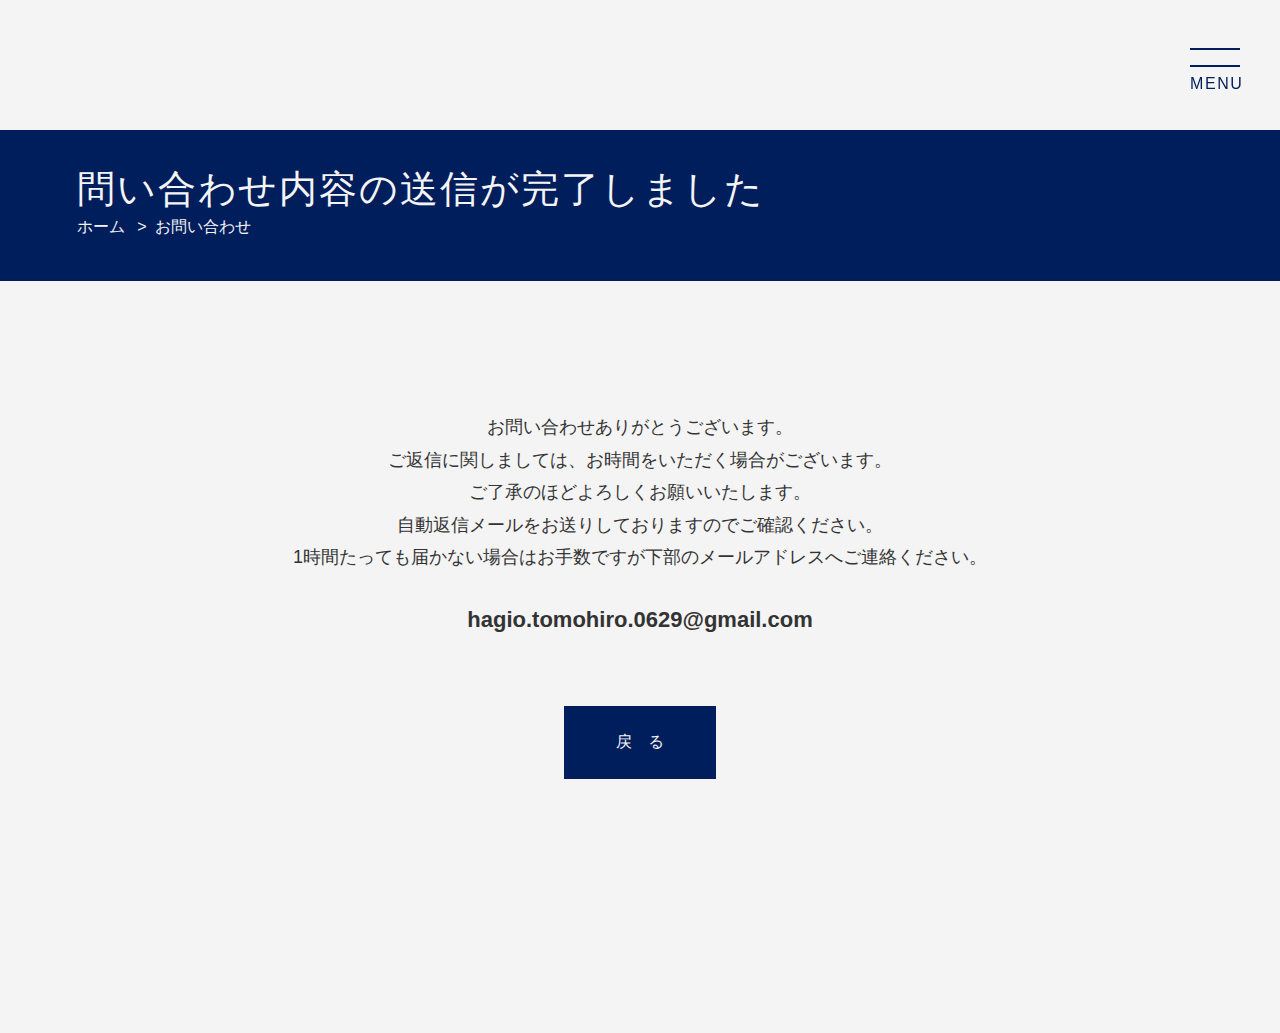
<file: complete.html>
<!DOCTYPE html>
<html lang="ja">

<head>
  <meta charset="UTF-8">
  <meta name="viewport" content="width=device-width, initial-scale=1.0">
  <title>問い合わせ内容の送信が完了しました</title>
  <link rel="stylesheet" href="css/style.css">
  <!-- Googl font -->
  <link rel="preconnect" href="https://fonts.googleapis.com">
  <link rel="preconnect" href="https://fonts.gstatic.com" crossorigin>
  <link href="https://fonts.googleapis.com/css2?family=Oswald:wght@600&display=swap" rel="stylesheet">
</head>

<body>

  <header>
    <!-- ハンバーガーメニュー -->
    <div class="hamburger">
      <span class="hamburger__line"></span>
      <span class="hamburger__line"></span>
      <span class="hamburger__text">MENU</span>
    </div>
    <!-- /.hamburger -->
    <nav class="gnav">
      <ul class="gnav__list">
        <li class="gnav__item">
          <a class="gnav__link" href="index.html">HOME</a>
        </li>
        <li class="gnav__item">
          <a class="gnav__link" href="index.html#works">WORKS</a>
        </li>
        <li class="gnav__item">
          <a class="gnav__link" href="index.html#skill">SKILL</a>
        </li>
        <li class="gnav__item">
          <a class="gnav__link" href="index.html#about">ABOUT</a>
        </li>
        <li class="gnav__item">
          <a class="gnav__link" href="index.html#contact">CONTACT</a>
        </li>
      </ul>
    </nav>
  </header>
  <!-- header end -->

  <div class="top">
    <h1 class="top__title complete-title">問い合わせ内容の送信が完了しました</h1>
    <!-- パンくずリスト -->
    <nav aria-label="Breadcrumb">
      <ol class="breadcrumb complete-breadcrumb">
        <li class="breadcrumb__item">
          <a href="index.html" class="breadcrumb__link">ホーム</a>
        </li>
        <li class="breadcrumb__item">
          お問い合わせ
        </li>
      </ol>
    </nav>
  </div>
  <!-- /.top -->

  <main class="container complete">
    <p class="complete__text">
      お問い合わせありがとうございます。<br>
      ご返信に関しましては、お時間をいただく場合がございます。<br>
      ご了承のほどよろしくお願いいたします。<br>
      自動返信メールをお送りしておりますのでご確認ください。<br>
      1時間たっても届かない場合はお手数ですが下部のメールアドレスへご連絡ください。
    </p>
    <a class="complete__access" href="mailto:hagio.tomohiro.0629@gmail.com">hagio.tomohiro.0629@gmail.com</a>
    <button class="complete__button" onclick="location.href='index.html'">戻　る</button>
  </main>

  <!-- footer start -->
  <footer class="footer open">
    <p class="footer__copyright">&copy; 2024 Tomohiro hagio</p>
  </footer>
  <!-- footer end -->

  <script src="js/other.js"></script>
</body>

</html>
</file>
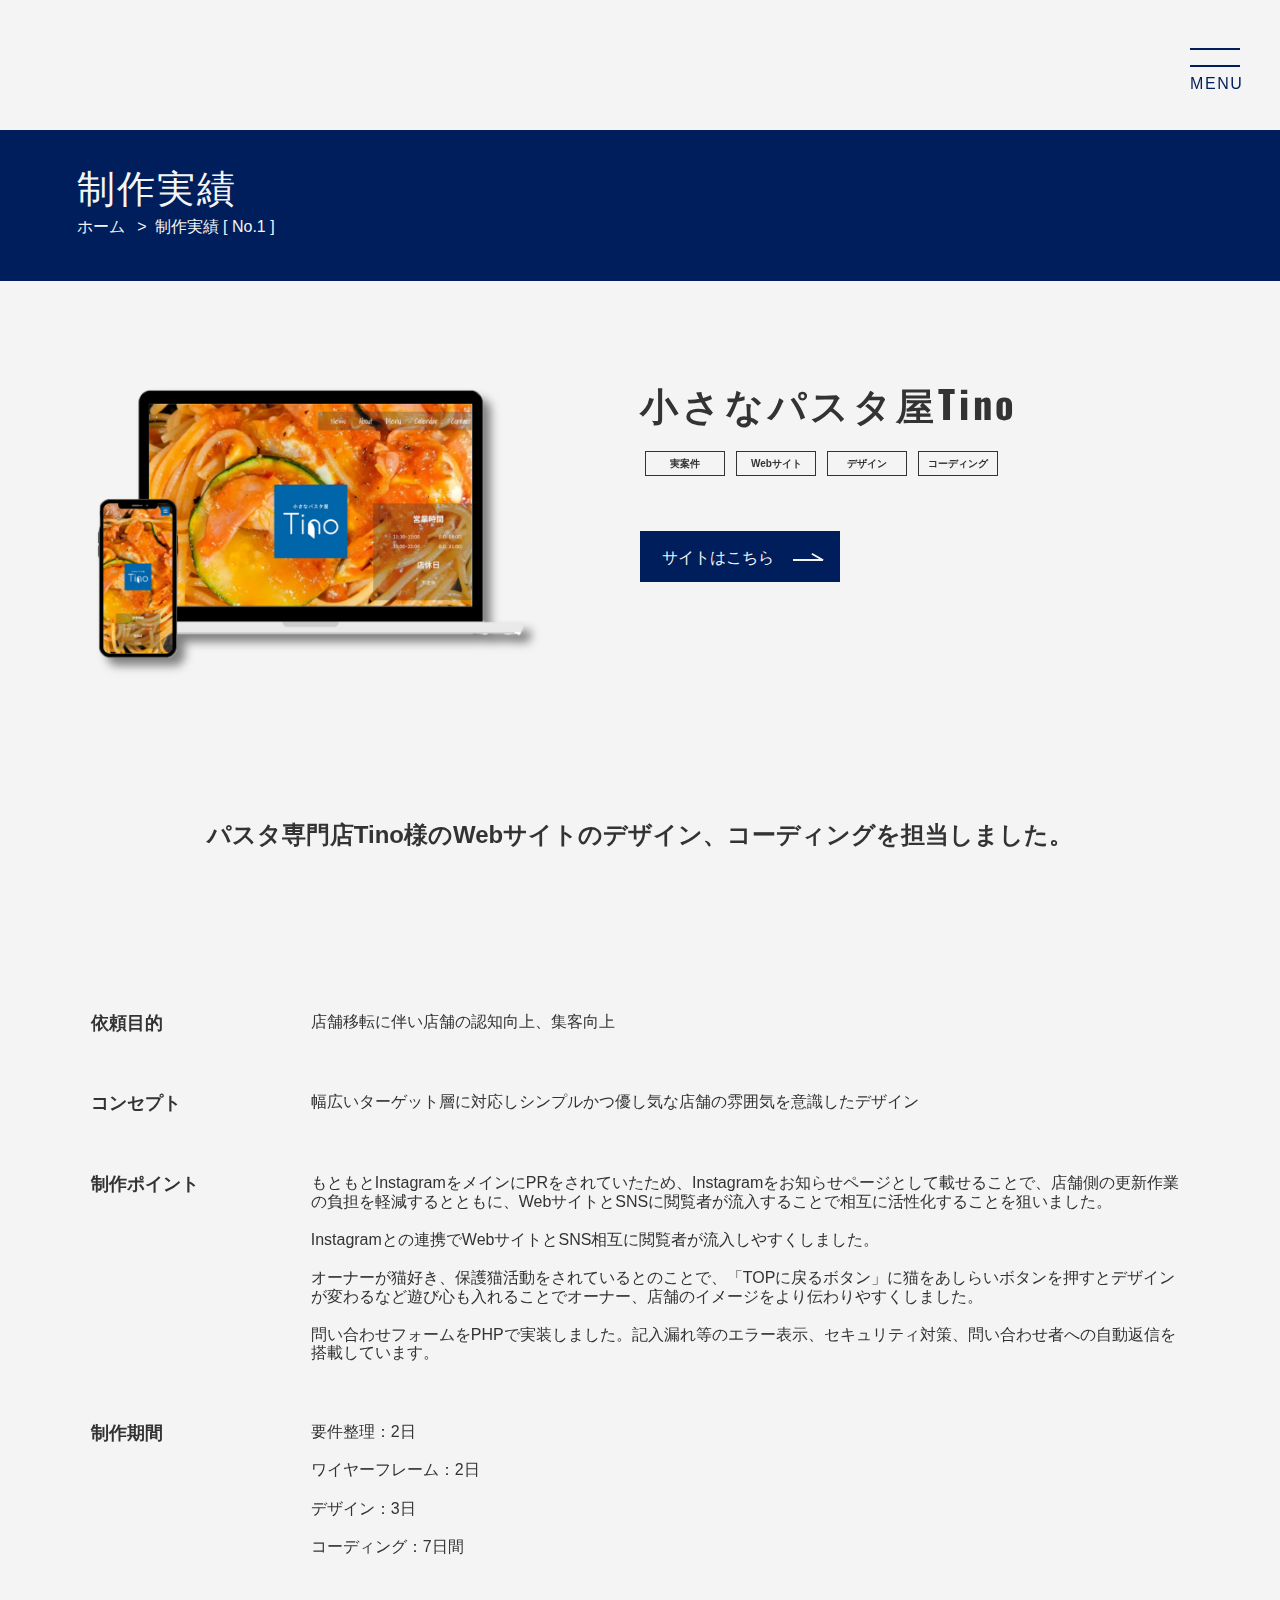
<file: sample-1.html>
<!DOCTYPE html>
<html lang="ja">

<head>
  <meta charset="UTF-8">
  <meta name="viewport" content="width=device-width, initial-scale=1.0">
  <meta name="description" content="萩尾智弘のポートフォリオサイト 制作実績 No.1">
  <title>制作実績 No.1 | Hagio Tomohiro's Portfolio</title>
  <link rel="stylesheet" href="css/style.css">
  <!-- Twitterカード -->
  <meta name="twitter:card" content="summary">
  <meta property="og:url" content="https://pilina-cs.com/sample-1.html">
  <meta property="og:title" content="Hagio Tomohiro's Portfolio">
  <meta property="og:description" content="萩尾智弘のポートフォリオサイト 制作物紹介 No.1">
  <!-- Googl font -->
  <link rel="preconnect" href="https://fonts.googleapis.com">
  <link rel="preconnect" href="https://fonts.gstatic.com" crossorigin>
  <link href="https://fonts.googleapis.com/css2?family=Oswald:wght@600&display=swap" rel="stylesheet">
</head>

<body>

  <header>
    <!-- ハンバーガーメニュー -->
    <div class="hamburger">
      <span class="hamburger__line"></span>
      <span class="hamburger__line"></span>
      <span class="hamburger__text">MENU</span>
    </div>
    <!-- /.hamburger -->
    <nav class="gnav">
      <ul class="gnav__list">
        <li class="gnav__item">
          <a class="gnav__link" href="index.html">HOME</a>
        </li>
        <li class="gnav__item">
          <a class="gnav__link" href="index.html#works">WORKS</a>
        </li>
        <li class="gnav__item">
          <a class="gnav__link" href="index.html#skill">SKILL</a>
        </li>
        <li class="gnav__item">
          <a class="gnav__link" href="index.html#about">ABOUT</a>
        </li>
        <li class="gnav__item">
          <a class="gnav__link" href="index.html#contact">CONTACT</a>
        </li>
      </ul>
    </nav>
  </header>
  <!-- header end -->

  <div class="top">
    <h1 class="top__title">制作実績</h1>
    <!-- パンくずリスト -->
    <nav aria-label="Breadcrumb">
      <ol class="breadcrumb">
        <li class="breadcrumb__item">
          <a href="index.html" class="breadcrumb__link">ホーム</a>
        </li>
        <li class="breadcrumb__item">
          制作実績 [ No.1 ]
        </li>
      </ol>
    </nav>
  </div>
  <!-- /.top -->

  <main class="container">
    <section class="description fadein">
      <img class="description__image" src="img/sample1.png" alt="小さなパスタ屋Tino">
      <div class="description__caption">
        <h2 class="description__title">小さなパスタ屋Tino</h2>
        <ul class="description__list works-card__list">
          <li class="works-card__item">実案件</li>
          <li class="works-card__item">Webサイト</li>
          <li class="works-card__item">デザイン</li>
          <li class="works-card__item">コーディング</li>
        </ul>
        <a class="description__link button" href="https://tino-pasta.com/" target="_blank">
          サイトはこちら
        </a>
      </div>
      <!-- /.description__caption -->
    </section>
    <section class="detail fadein">
      <h4 class="detail__heading">
        パスタ専門店Tino様の<wbr>Webサイトのデザイン、<wbr>コーディングを担当しました。
      </h4>
      <dl class="detail__contents">
        <dt class="detail__title">依頼目的</dt>
        <dd class="detail__text">店舗移転に伴い店舗の認知向上、集客向上</dd>
        <dt class="detail__title">コンセプト</dt>
        <dd class="detail__text">幅広いターゲット層に対応しシンプルかつ優し気な店舗の雰囲気を意識したデザイン</dd>
        <dt class="detail__title">制作ポイント</dt>
        <dd class="detail__text">
          <ul class="point">
            <li class="point__item">
              もともとInstagramをメインにPRをされていたため、Instagramをお知らせページとして載せることで、店舗側の更新作業の負担を軽減するとともに、WebサイトとSNSに閲覧者が流入することで相互に活性化することを狙いました。
            </li>
            <li class="point__item">Instagramとの連携でWebサイトとSNS相互に閲覧者が流入しやすくしました。</li>
            <li class="point__item">
              オーナーが猫好き、保護猫活動をされているとのことで、「TOPに戻るボタン」に猫をあしらいボタンを押すとデザインが変わるなど遊び心も入れることでオーナー、店舗のイメージをより伝わりやすくしました。</li>
            <li class="point__item">問い合わせフォームをPHPで実装しました。記入漏れ等のエラー表示、セキュリティ対策、問い合わせ者への自動返信を搭載しています。</li>
          </ul>
        </dd>
        <dt class="detail__title">制作期間</dt>
        <dd class="detail__text">
          <ul class="point">
            <li class="point__item">要件整理：2日</li>
            <li class="point__item">ワイヤーフレーム：2日</li>
            <li class="point__item">デザイン：3日</li>
            <li class="point__item">コーディング：7日間</li>
          </ul>
        </dd>
      </dl>
    </section>
    <!-- pagination -->
    <div class="pagination fadein">
      <a class="pagination__contents" href="sample-2.html">
        <span class="pagination__text">No.2</span>
        <img class="pagination__image" src="img/sample2.png">
      </a>
    </div>
    <!-- /.pagination -->
  </main>

  <!-- footer start -->
  <footer class="footer open">
    <p class="footer__copyright">&copy; 2024 Tomohiro hagio</p>
  </footer>
  <!-- footer end -->

  <script src="js/other.js"></script>
</body>

</html>
</file>
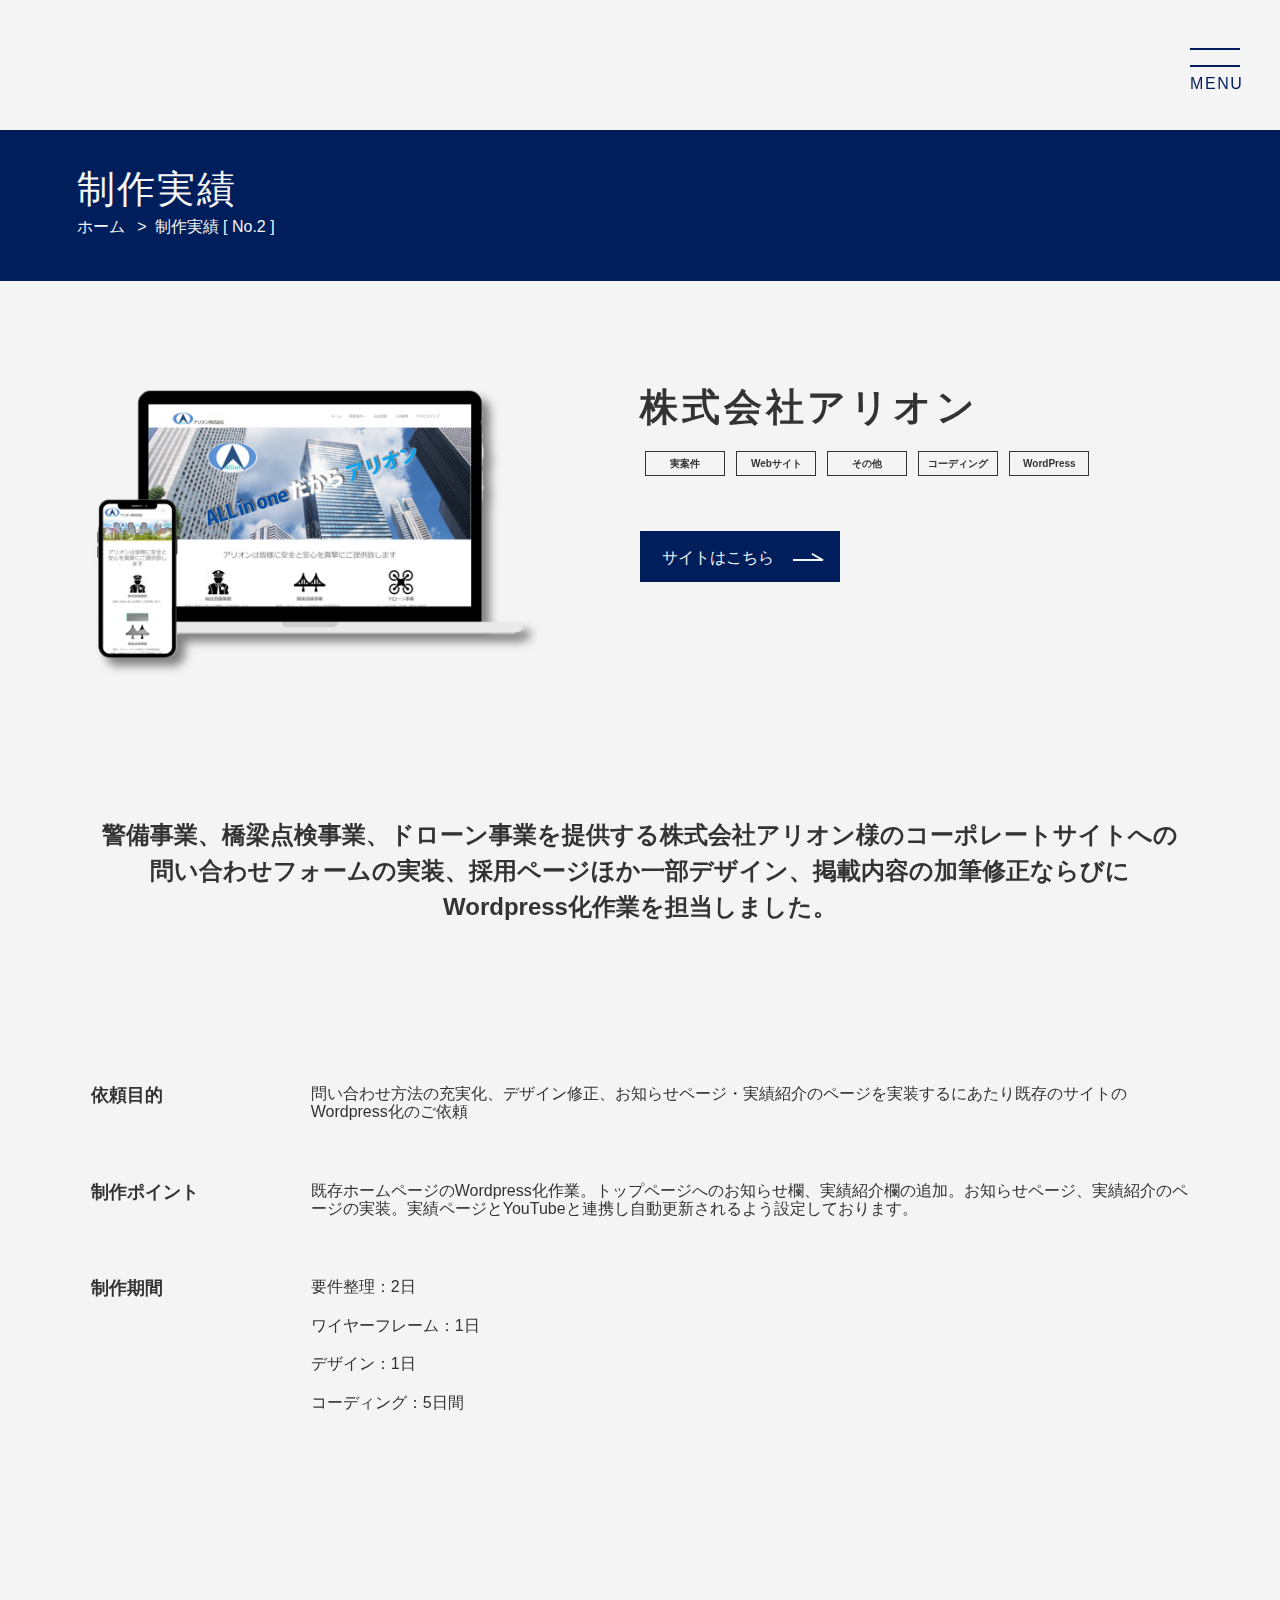
<file: sample-2.html>
<!DOCTYPE html>
<html lang="ja">

<head>
  <meta charset="UTF-8">
  <meta name="viewport" content="width=device-width, initial-scale=1.0">
  <meta name="description" content="萩尾智弘のポートフォリオサイト 制作実績 No.2">
  <title>制作実績 No.1 | Hagio Tomohiro's Portfolio</title>
  <link rel="stylesheet" href="css/style.css">
  <!-- Twitterカード -->
  <meta name="twitter:card" content="summary">
  <meta property="og:url" content="https://pilina-cs.com/sample-2.html">
  <meta property="og:title" content="Hagio Tomohiro's Portfolio">
  <meta property="og:description" content="萩尾智弘のポートフォリオサイト 制作物紹介 No.2">
  <!-- Googl font -->
  <link rel="preconnect" href="https://fonts.googleapis.com">
  <link rel="preconnect" href="https://fonts.gstatic.com" crossorigin>
  <link href="https://fonts.googleapis.com/css2?family=Oswald:wght@600&display=swap" rel="stylesheet">
</head>

<body>

  <header>
    <!-- ハンバーガーメニュー -->
    <div class="hamburger">
      <span class="hamburger__line"></span>
      <span class="hamburger__line"></span>
      <span class="hamburger__text">MENU</span>
    </div>
    <!-- /.hamburger -->
    <nav class="gnav">
      <ul class="gnav__list">
        <li class="gnav__item">
          <a class="gnav__link" href="index.html">HOME</a>
        </li>
        <li class="gnav__item">
          <a class="gnav__link" href="index.html#works">WORKS</a>
        </li>
        <li class="gnav__item">
          <a class="gnav__link" href="index.html#skill">SKILL</a>
        </li>
        <li class="gnav__item">
          <a class="gnav__link" href="index.html#about">ABOUT</a>
        </li>
        <li class="gnav__item">
          <a class="gnav__link" href="index.html#contact">CONTACT</a>
        </li>
      </ul>
    </nav>
  </header>
  <!-- header end -->

  <div class="top">
    <h1 class="top__title">制作実績</h1>
    <!-- パンくずリスト -->
    <nav aria-label="Breadcrumb">
      <ol class="breadcrumb">
        <li class="breadcrumb__item">
          <a href="index.html" class="breadcrumb__link">ホーム</a>
        </li>
        <li class="breadcrumb__item">
          制作実績 [ No.2 ]
        </li>
      </ol>
    </nav>
  </div>
  <!-- /.top -->

  <main class="container">
    <section class="description fadein">
      <img class="description__image" src="img/sample2.png" alt="株式会社アリオン">
      <div class="description__caption">
        <h2 class="description__title">株式会社アリオン</h2>
        <ul class="description__list works-card__list">
          <li class="works-card__item">実案件</li>
          <li class="works-card__item">Webサイト</li>
          <li class="works-card__item">その他</li>
          <li class="works-card__item">コーディング</li>
          <li class="works-card__item">WordPress</li>
        </ul>
        <a class="description__link button" href="https://allion-kk.com/" target="_blank">
          サイトはこちら
        </a>
      </div>
      <!-- /.description__caption -->
    </section>
    <section class="detail fadein">
      <h4 class="detail__heading">
        警備事業、橋梁点検事業、<wbr>ドローン事業を提供する<wbr>株式会社アリオン様の<wbr>コーポレートサイトへの<wbr>問い合わせフォームの実装、<wbr>採用ページほか一部デザイン、<wbr>掲載内容の加筆修正ならびに<wbr>Wordpress化作業を<wbr>担当しました。
      </h4>
      <dl class="detail__contents">
        <dt class="detail__title">依頼目的</dt>
        <dd class="detail__text">問い合わせ方法の充実化、デザイン修正、お知らせページ・実績紹介のページを実装するにあたり既存のサイトのWordpress化のご依頼</dd>
        <dt class="detail__title">制作ポイント</dt>
        <dd class="detail__text">
          既存ホームページのWordpress化作業。トップページへのお知らせ欄、実績紹介欄の追加。お知らせページ、実績紹介のページの実装。実績ページとYouTubeと連携し自動更新されるよう設定しております。
        </dd>
        <dt class="detail__title">制作期間</dt>
        <dd class="detail__text">
          <ul class="point">
            <li class="point__item">要件整理：2日</li>
            <li class="point__item">ワイヤーフレーム：1日</li>
            <li class="point__item">デザイン：1日</li>
            <li class="point__item">コーディング：5日間</li>
          </ul>
        </dd>
      </dl>
    </section>
    <!-- pagination -->
    <div class="pagination pagination-reverse fadein">
      <a class="pagination__contents pagination-reverse__contents" href="sample-1.html">
        <span class="pagination__text">No.1</span>
        <img class="pagination__image" src="img/sample1.png">
      </a>
    </div>
    <!-- /.pagination -->
  </main>

  <!-- footer start -->
  <footer class="footer open">
    <p class="footer__copyright">&copy; 2024 Tomohiro hagio</p>
  </footer>
  <!-- footer end -->

  <script src="js/other.js"></script>
</body>

</html>
</file>
<file: css/style.css>
@charset "UTF-8";
/********************************************************************************
destyle
********************************************************************************/
/*! destyle.css v4.0.1 | MIT License | https://github.com/nicolas-cusan/destyle.css */
/* Reset box-model and set borders */
/* ============================================ */
*,
::before,
::after {
  box-sizing: border-box;
  border-style: solid;
  border-width: 0;
  min-width: 0;
}

/* Document */
/* ============================================ */
/**
 * 1. Correct the line height in all browsers.
 * 2. Prevent adjustments of font size after orientation changes in iOS.
 * 3. Remove gray overlay on links for iOS.
 */
html {
  line-height: 1.15; /* 1 */
  -webkit-text-size-adjust: 100%; /* 2 */
  -webkit-tap-highlight-color: transparent; /* 3*/
}

/* Sections */
/* ============================================ */
/**
 * Remove the margin in all browsers.
 */
body {
  margin: 0;
}

/**
 * Render the `main` element consistently in IE.
 */
main {
  display: block;
}

/* Vertical rhythm */
/* ============================================ */
p,
table,
blockquote,
address,
pre,
iframe,
form,
figure,
dl {
  margin: 0;
}

/* Headings */
/* ============================================ */
h1,
h2,
h3,
h4,
h5,
h6 {
  font-size: inherit;
  font-weight: inherit;
  margin: 0;
}

/* Lists (enumeration) */
/* ============================================ */
ul,
ol {
  margin: 0;
  padding: 0;
  list-style: none;
}

/* Lists (definition) */
/* ============================================ */
dt {
  font-weight: bold;
}

dd {
  margin-left: 0;
}

/* Grouping content */
/* ============================================ */
/**
 * 1. Add the correct box sizing in Firefox.
 * 2. Show the overflow in Edge and IE.
 */
hr {
  box-sizing: content-box; /* 1 */
  height: 0; /* 1 */
  overflow: visible; /* 2 */
  border-top-width: 1px;
  margin: 0;
  clear: both;
  color: inherit;
}

/**
 * 1. Correct the inheritance and scaling of font size in all browsers.
 * 2. Correct the odd `em` font sizing in all browsers.
 */
pre {
  font-family: monospace, monospace; /* 1 */
  font-size: inherit; /* 2 */
}

address {
  font-style: inherit;
}

/* Text-level semantics */
/* ============================================ */
/**
 * Remove the gray background on active links in IE 10.
 */
a {
  background-color: transparent;
  text-decoration: none;
  color: inherit;
}

/**
 * 1. Remove the bottom border in Chrome 57-
 * 2. Add the correct text decoration in Chrome, Edge, IE, Opera, and Safari.
 */
abbr[title] {
  text-decoration: underline dotted; /* 2 */
}

/**
 * Add the correct font weight in Chrome, Edge, and Safari.
 */
b,
strong {
  font-weight: bolder;
}

/**
 * 1. Correct the inheritance and scaling of font size in all browsers.
 * 2. Correct the odd `em` font sizing in all browsers.
 */
code,
kbd,
samp {
  font-family: monospace, monospace; /* 1 */
  font-size: inherit; /* 2 */
}

/**
 * Add the correct font size in all browsers.
 */
small {
  font-size: 80%;
}

/**
 * Prevent `sub` and `sup` elements from affecting the line height in
 * all browsers.
 */
sub,
sup {
  font-size: 75%;
  line-height: 0;
  position: relative;
  vertical-align: baseline;
}

sub {
  bottom: -0.25em;
}

sup {
  top: -0.5em;
}

/* Replaced content */
/* ============================================ */
/**
 * Prevent vertical alignment issues.
 */
svg,
img,
embed,
object,
iframe {
  vertical-align: bottom;
}

/* Forms */
/* ============================================ */
/**
 * Reset form fields to make them styleable.
 * 1. Make form elements stylable across systems iOS especially.
 * 2. Inherit text-transform from parent.
 */
button,
input,
optgroup,
select,
textarea {
  -webkit-appearance: none; /* 1 */
  appearance: none;
  vertical-align: middle;
  color: inherit;
  font: inherit;
  background: transparent;
  padding: 0;
  margin: 0;
  border-radius: 0;
  text-align: inherit;
  text-transform: inherit; /* 2 */
}

/**
 * Correct cursors for clickable elements.
 */
button,
[type=button],
[type=reset],
[type=submit] {
  cursor: pointer;
}

button:disabled,
[type=button]:disabled,
[type=reset]:disabled,
[type=submit]:disabled {
  cursor: default;
}

/**
 * Improve outlines for Firefox and unify style with input elements & buttons.
 */
:-moz-focusring {
  outline: auto;
}

select:disabled {
  opacity: inherit;
}

/**
 * Remove padding
 */
option {
  padding: 0;
}

/**
 * Reset to invisible
 */
fieldset {
  margin: 0;
  padding: 0;
  min-width: 0;
}

legend {
  padding: 0;
}

/**
 * Add the correct vertical alignment in Chrome, Firefox, and Opera.
 */
progress {
  vertical-align: baseline;
}

/**
 * Remove the default vertical scrollbar in IE 10+.
 */
textarea {
  overflow: auto;
}

/**
 * Correct the cursor style of increment and decrement buttons in Chrome.
 */
[type=number]::-webkit-inner-spin-button,
[type=number]::-webkit-outer-spin-button {
  height: auto;
}

/**
 * Correct the outline style in Safari.
 */
[type=search] {
  outline-offset: -2px; /* 1 */
}

/**
 * Remove the inner padding in Chrome and Safari on macOS.
 */
[type=search]::-webkit-search-decoration {
  -webkit-appearance: none;
}

/**
 * 1. Correct the inability to style clickable types in iOS and Safari.
 * 2. Fix font inheritance.
 */
::-webkit-file-upload-button {
  -webkit-appearance: button; /* 1 */
  font: inherit; /* 2 */
}

/**
 * Fix appearance for Firefox
 */
[type=number] {
  -moz-appearance: textfield;
}

/**
 * Clickable labels
 */
label[for] {
  cursor: pointer;
}

/* Interactive */
/* ============================================ */
/*
 * Add the correct display in Edge, IE 10+, and Firefox.
 */
details {
  display: block;
}

/*
 * Add the correct display in all browsers.
 */
summary {
  display: list-item;
}

/*
 * Remove outline for editable content.
 */
[contenteditable]:focus {
  outline: auto;
}

/* Tables */
/* ============================================ */
/**
1. Correct table border color inheritance in all Chrome and Safari.
*/
table {
  border-color: inherit; /* 1 */
  border-collapse: collapse;
}

caption {
  text-align: left;
}

td,
th {
  vertical-align: top;
  padding: 0;
}

th {
  text-align: left;
  font-weight: bold;
}

/********************************************************************************
common
********************************************************************************/
body {
  background-color: #f4f4f4;
  color: #333333;
  font-family: "Noto Sans JP", sans-serif;
  font-size: 1rem;
  margin: 0;
  padding: 0;
}

h1 {
  color: #f4f4f4;
  font-family: "Oswald", sans-serif;
  font-size: clamp(1.625rem, 3vw, 3rem);
  letter-spacing: 0.05em;
  line-height: 1.5;
  white-space: nowrap;
}

h2 {
  font-weight: bold;
  font-family: "Oswald", sans-serif;
  font-size: 3rem;
  letter-spacing: 0.1em;
}

h3 {
  font-family: "Oswald", sans-serif;
  font-size: 1.5rem;
  font-weight: bold;
}

h4 {
  font-size: 1.5rem;
  font-weight: bold;
  line-height: 1.5;
}

img {
  width: 100%;
}

.container {
  margin: 0 auto;
  padding: 0 4%;
  max-width: 1200px;
}

.section-title {
  padding-top: 50px;
  text-align: center;
}
.section-title__main--en {
  font-size: 3.375rem;
  font-weight: bold;
}
.section-title__sub--ja {
  color: #f4f4f4;
  background-color: #001e5b;
  font-size: 0.875rem;
  margin: 10px auto 0 auto;
  padding: 4px 0 6px 0;
  width: 200px;
}

.fadein {
  opacity: 0;
}

.open {
  opacity: 0;
  transform: scale(0, 1);
}

.error-message {
  color: red;
  font-size: 0.875rem;
  margin-top: 5px;
}

/*
header
===============================================================================*/
.gnav {
  background-color: #001e5b;
  height: 100vh;
  position: fixed;
  right: 0;
  top: 0;
  translate: 100vw;
  width: 400px;
  z-index: 100;
}
.gnav__list {
  padding-top: 150px;
  text-align: center;
}
.gnav__item {
  color: #f4f4f4;
  opacity: 0;
  padding-top: 45px;
}
.gnav__item:first-child {
  padding-top: 0;
}
.gnav__link {
  font-size: 2.375rem;
  position: relative;
  padding: 0 10px;
}
.gnav__link::after {
  background: #f4f4f4;
  content: "";
  height: 3px;
  opacity: 0;
  position: absolute;
  bottom: 0;
  left: 0;
  transform: scale(0, 1);
  transition: all 200ms ease;
  width: 100%;
}
.gnav__link:hover::after {
  opacity: 1;
  transform: scale(1, 1);
}

.hamburger {
  background-color: transparent;
  cursor: pointer;
  height: 80px;
  position: fixed;
  right: 25px;
  top: 25px;
  transition: all 0.5s ease;
  width: 80px;
  z-index: 120;
}
.hamburger:hover {
  background-color: #001e5b;
}
.hamburger:hover .hamburger__line {
  background-color: #f4f4f4;
}
.hamburger:hover .hamburger__text {
  color: #f4f4f4;
}
.hamburger__line {
  background-color: #001e5b;
  height: 2px;
  position: absolute;
  left: 15px;
  transition: all 0.5s ease;
  width: 50px;
}
.hamburger__line:nth-of-type(1) {
  top: 23px;
}
.hamburger__line:nth-of-type(2) {
  top: 40px;
}
.hamburger__text {
  color: #001e5b;
  letter-spacing: 0.1em;
  position: absolute;
  left: 15px;
  top: 50px;
  transition: all 0.5s ease;
}

.hamburger.active .hamburger__line {
  background-color: #f4f4f4;
  left: 15.5px;
}
.hamburger.active .hamburger__line:nth-of-type(1) {
  top: 38px;
  transform: rotate(-45deg);
}
.hamburger.active .hamburger__line:nth-of-type(2) {
  top: 38px;
  transform: rotate(45deg);
}
.hamburger.active .hamburger__text {
  opacity: 0;
}

/*
footer
===============================================================================*/
.footer {
  background-color: #001e5b;
  margin-top: 200px;
  text-align: center;
}
.footer__copyright {
  color: #f4f4f4;
  font-size: 0.75rem;
  letter-spacing: 0.05rem;
  padding: 20px 0;
}

/*
レスポンシブ（width:600px）
===============================================================================*/
@media screen and (max-width: 600px) {
  h4 {
    font-size: 1.375rem;
    font-weight: bold;
  }
  /*header**********************************************************************/
  .gnav {
    translate: 100%;
    width: 100%;
  }
  .gnav__list {
    padding-top: 120px;
  }
  .gnav__link {
    font-size: 2.25rem;
  }
  .hamburger {
    height: 60px;
    right: 25px;
    top: 25px;
    width: 60px;
  }
  .hamburger__line {
    left: 12px;
    width: 35px;
  }
  .hamburger__line:nth-of-type(1) {
    top: 15px;
  }
  .hamburger__line:nth-of-type(2) {
    top: 27px;
  }
  .hamburger__text {
    font-size: 0.6875rem;
    letter-spacing: 0.1em;
    left: 12px;
    top: 34px;
  }
  .hamburger.active .hamburger__line {
    background-color: #f4f4f4;
    left: 13px;
  }
  .hamburger.active .hamburger__line:nth-of-type(1) {
    top: 29px;
  }
  .hamburger.active .hamburger__line:nth-of-type(2) {
    top: 29px;
  }
}
/********************************************************************************
top-page
********************************************************************************/
/*
ローディング画面
===============================================================================*/
.loading {
  background: #f4f4f4;
  color: #001e5b;
  height: 100%;
  position: fixed;
  text-align: center;
  z-index: 999;
  width: 100%;
}
.loading__text {
  color: #001e5b;
  position: absolute;
  left: 50%;
  top: 50%;
  transform: translate(-50%, -50%);
  width: 40%;
  z-index: 999;
}

/*
main visual
===============================================================================*/
.main-visual {
  height: 100vh;
  position: relative;
  width: 100%;
}
.main-visual canvas {
  position: absolute;
  right: 0;
  top: 0;
  z-index: -1;
}
.main-visual__title {
  background-color: #001e5b;
  color: #f4f4f4;
  position: absolute;
  left: 10%;
  top: 50%;
  transform: translateY(-50%);
  padding: 12px 3% 19px 3%;
  z-index: 10;
}
.main-visual__mask {
  background-color: #f4f4f4;
  filter: drop-shadow(20px 0px 40px rgba(244, 244, 244, 0.8));
  height: 100vh;
  position: absolute;
  left: 0;
  top: 0;
  width: 40%;
}

/*
WORKS
===============================================================================*/
.works {
  margin-top: 150px;
}
.works__column {
  display: flex;
  flex-wrap: wrap;
  justify-content: space-around;
  margin-top: 70px;
}

.works-card {
  width: 42%;
}
.works-card:first-of-type {
  margin-top: 0;
}
.works-card__image {
  filter: drop-shadow(8px 8px 5px rgba(51, 51, 51, 0.6));
}
.works-card__title {
  margin-top: 20px;
}
.works-card__list {
  display: flex;
  flex-wrap: wrap;
  margin-top: 10px;
}
.works-card__item {
  border: 1px solid #333333;
  color: #333333;
  font-size: 0.625rem;
  font-weight: bold;
  margin: 1%;
  padding: 1%;
  text-align: center;
  width: 80px;
}

/*
SKILL
===============================================================================*/
.skill {
  margin-top: 150px;
}
.skill__column {
  display: flex;
  justify-content: space-between;
  margin-top: 70px;
}
.skill__group {
  width: 48%;
}

.skill-media {
  align-items: center;
  box-shadow: 5px 5px 8px rgba(51, 51, 51, 0.6);
  display: flex;
  margin-bottom: 40px;
  padding: 10px;
  min-height: 150px;
}
.skill-media__image {
  max-width: 20%;
}
.skill-media__contents {
  margin-left: 30px;
  max-width: 80%;
}
.skill-media__title {
  margin-bottom: 20px;
}

/*
ABOUT
===============================================================================*/
.about {
  margin-top: 150px;
}
.about__column {
  display: flex;
  justify-content: space-between;
  margin-top: 70px;
}
.about__image {
  width: 30%;
}
.about__image img {
  border-radius: 50%;
}
.about__body {
  width: 60%;
}

.about-body__heading {
  display: inline;
}
.about-body__name--ja {
  font-size: 2rem;
  margin-top: 10px;
}
.about-body__unit {
  display: flex;
  flex-wrap: wrap;
  padding-top: 20px;
}
.about-body__title {
  margin-top: 50px;
  width: 20%;
}
.about-body__contents {
  margin-top: 50px;
  width: 80%;
}
.about-body__text {
  line-height: 1.75;
  letter-spacing: 0.1em;
  padding-top: 25px;
}
.about-body__text:first-child {
  padding-top: 0;
}

/*
CONTACT
===============================================================================*/
.contact {
  margin-top: 150px;
}

.contact-form {
  margin: 70px auto 0 auto;
  max-width: 800px;
}
.contact-form__title {
  margin-top: 30px;
}
.contact-form__title:first-child {
  margin-top: 0;
}
.contact-form__contents {
  margin-top: 10px;
}
.contact-form__label {
  font-size: 1.375rem;
}
.contact-form__input {
  border: 1px solid #333333;
  height: 60px;
  outline: none;
  padding: 10px;
  width: 100%;
}
.contact-form__textarea {
  border: 1px solid #333333;
  height: 200px;
  outline: none;
  padding: 10px;
  width: 100%;
}
.contact-form__button {
  background-color: #001e5b;
  border: 2px solid transparent;
  color: #f4f4f4;
  display: block;
  height: auto;
  margin: 70px auto 0 auto;
  max-width: 250px;
  padding: 25px 50px;
  transition: all 0.3s ease;
}
.contact-form__button:hover {
  background-color: #f4f4f4;
  border-color: currentColor;
  color: #001e5b;
  font-weight: bold;
}

/*
レスポンシブ（width:600px）
===============================================================================*/
@media screen and (max-width: 600px) {
  /*main-visual**********************************************************************/
  .main-visual__title {
    left: 50%;
    top: 50%;
    transform: translate(-50%, -50%);
    padding: 12px 3% 19px 3%;
    z-index: 10;
  }
  .main-visual__mask {
    display: none;
  }
  /*WORKS**********************************************************************/
  .works {
    margin-top: 120px;
  }
  .works__column {
    flex-direction: column;
    margin-top: 50px;
  }
  .works-card {
    margin: 50px auto 0 auto;
    width: 90%;
  }
  .works-card:first-of-type {
    margin-top: 0;
  }
  /*SKILL**********************************************************************/
  .skill {
    margin-top: 120px;
  }
  .skill__column {
    flex-direction: column;
    margin-top: 50px;
  }
  .skill__group {
    width: 100%;
  }
  /*ABOUT**********************************************************************/
  .about {
    margin-top: 120px;
  }
  .about__column {
    flex-direction: column;
    margin-top: 50px;
  }
  .about__image {
    margin: 0 auto;
    width: 50%;
  }
  .about__image img {
    border-radius: 50%;
  }
  .about__body {
    margin: 0 auto;
    width: 90%;
  }
  .about-body__heading {
    display: block;
    margin-top: 20px;
    text-align: center;
  }
  .about-body__name--en {
    display: block;
  }
  .about-body__unit {
    display: block;
    font-family: "Noto Sans JP", sans-serif;
    flex-wrap: wrap;
    padding-top: 40px;
  }
  .about-body__title {
    margin-top: 40px;
    width: 100%;
  }
  .about-body__title:first-child {
    margin-top: 0;
  }
  .about-body__contents {
    margin-top: 10px;
    margin-left: 15px;
    width: 100%;
  }
  .about-body__text {
    font-family: "Noto Sans JP", sans-serif;
    line-height: 1.75;
    letter-spacing: 0.1em;
    padding-top: 25px;
  }
  .about-body__text:first-child {
    padding-top: 0;
  }
  /*CONTACT**********************************************************************/
}
/********************************************************************************
sample
********************************************************************************/
.top {
  background-color: #001e5b;
  color: #f4f4f4;
  margin-top: 130px;
  padding: 2% 0 3.5% 6%;
}

/* パンくずリスト */
.breadcrumb {
  display: flex;
  margin-top: 5px;
}
.breadcrumb__item {
  margin-right: 0.5em;
}
.breadcrumb__link {
  text-decoration: none;
  color: #f4f4f4;
}
.breadcrumb__link:hover {
  text-decoration: underline;
}
.breadcrumb__item:first-child::after {
  content: ">";
  margin-left: 0.5em;
  color: #f4f4f4;
}

/* メインコンテンツ */
.description {
  display: flex;
  justify-content: space-between;
  margin-top: 100px;
}
.description__image {
  filter: drop-shadow(8px 8px 5px rgba(51, 51, 51, 0.6));
  width: 40%;
}
.description__caption {
  width: 50%;
}
.description__title {
  font-size: clamp(1.625rem, 3vw, 3rem);
}
.description__list {
  margin-top: 20px;
}
.description__link {
  margin-top: 50px;
}

.button {
  background-color: #001e5b;
  border: 2px solid transparent;
  color: #f4f4f4;
  display: block;
  padding: 16px 20px 13px 20px;
  position: relative;
  transition: all 0.2s ease;
  width: 200px;
}
.button::before {
  background-color: #f4f4f4;
  content: "";
  height: 2px;
  position: absolute;
  bottom: 20px;
  right: 15px;
  transform: translateY(50%);
  transition: all 0.2s ease;
  width: 30px;
}
.button::after {
  background-color: #f4f4f4;
  content: "";
  height: 2px;
  position: absolute;
  bottom: 22px;
  right: 14px;
  transform: rotate(30deg);
  transition: all 0.2s ease;
  width: 13px;
}
.button:hover {
  background-color: #f4f4f4;
  border-color: currentColor;
  color: #001e5b;
}
.button:hover::before {
  background-color: #001e5b;
}
.button:hover::after {
  background-color: #001e5b;
}

.detail {
  margin-top: 150px;
}
.detail__heading {
  text-align: center;
  word-break: keep-all;
  overflow-wrap: break-word;
}
.detail__contents {
  margin-top: 100px;
  display: flex;
  flex-wrap: wrap;
  justify-content: center;
  width: 100%;
}
.detail__title {
  font-size: 1.125rem;
  margin-top: 60px;
  width: 20%;
}
.detail__text {
  margin-top: 60px;
  width: 80%;
}

.point__item {
  margin-top: 20px;
}
.point__item:first-child {
  margin-top: 0;
}

/*ページネーション*/
.pagination {
  display: flex;
  justify-content: end;
  margin-top: 200px;
}
.pagination__contents {
  background-color: #f4f4f4;
  border: 2px solid transparent;
  color: #001e5b;
  padding: 15px 65px 15px 15px;
  position: relative;
  text-align: center;
  transition: all 0.2s ease;
  width: 250px;
}
.pagination__contents::after {
  background-image: url(../img/arrow-right-bl.png);
  background-position: center;
  background-repeat: no-repeat;
  background-size: cover;
  content: "";
  height: 50px;
  position: absolute;
  right: 15px;
  top: 50%;
  transform: translateY(-50%);
  transition: all 0.2s ease;
  width: 40px;
}
.pagination__contents:hover {
  background-color: #001e5b;
  color: #f4f4f4;
}
.pagination__contents:hover::after {
  background-image: url(../img/arrow-right-wh.png);
}
.pagination__text {
  font-size: 1.125rem;
  font-weight: bold;
}
.pagination__image {
  filter: drop-shadow(8px 8px 5px rgba(51, 51, 51, 0.6));
  margin-top: 5px;
}

.pagination-reverse {
  justify-content: flex-start;
}
.pagination-reverse__contents {
  padding: 15px 15px 15px 65px;
}
.pagination-reverse__contents::after {
  background-image: url(../img/arrow-left-bl.png);
  right: 190px;
  top: 50%;
}
.pagination-reverse__contents:hover::after {
  background-image: url(../img/arrow-left-wh.png);
}

@media screen and (max-width: 600px) {
  .top {
    margin-top: 110px;
    padding: 2% 0 3.5% 6%;
  }
  /* メインコンテンツ */
  .description {
    flex-direction: column;
  }
  .description__image {
    width: 100%;
  }
  .description__caption {
    margin-top: 20px;
    text-align: center;
    width: 100%;
  }
  .description__list {
    margin: 20px auto 0 auto;
    width: 75%;
  }
  .button {
    margin-left: auto;
    margin-right: auto;
    text-align: left;
  }
  .detail {
    margin-top: 100px;
  }
  .detail__heading {
    text-align: center;
  }
  .detail__contents {
    margin-top: 100px;
    flex-direction: column;
  }
  .detail__title {
    margin-top: 50px;
    width: 100%;
  }
  .detail__text {
    margin-top: 10px;
    padding-left: 15px;
    width: 100%;
  }
  .point__item {
    margin-top: 20px;
  }
  .point__item:first-child {
    margin-top: 0;
  }
}
/********************************************************************************
complete
********************************************************************************/
/*
Complete
===============================================================================*/
.complete {
  margin-top: 130px;
  text-align: center;
}
.complete__text {
  font-size: 1.125rem;
  line-height: 1.8;
}
.complete__access {
  display: block;
  font-size: 1.375rem;
  font-weight: bold;
  line-height: 1.5;
  margin: 30px auto 0 auto;
  position: relative;
  width: 400px;
}
.complete__access::after {
  background: #001e5b;
  content: "";
  height: 3px;
  opacity: 0;
  position: absolute;
  bottom: 0;
  left: 0;
  transform: scale(0, 1);
  transition: all 200ms ease;
  width: 100%;
}
.complete__access:hover::after {
  opacity: 1;
  transform: scale(1, 1);
}
.complete__button {
  background-color: #001e5b;
  border: 2px solid transparent;
  color: #f4f4f4;
  display: block;
  height: auto;
  margin: 70px auto 0 auto;
  max-width: 250px;
  padding: 25px 50px;
  transition: all 0.3s ease;
}
.complete__button:hover {
  background-color: #f4f4f4;
  border-color: currentColor;
  color: #001e5b;
  font-weight: bold;
}

@media screen and (max-width: 600px) {
  .complete-title {
    font-size: 1.125rem;
  }
  .complete-breadcrumb {
    font-size: 0.75rem;
  }
  .complete__text {
    font-size: 1rem;
  }
  .complete__access {
    font-size: 0.875rem;
    width: 300px;
  }
}
</file>
